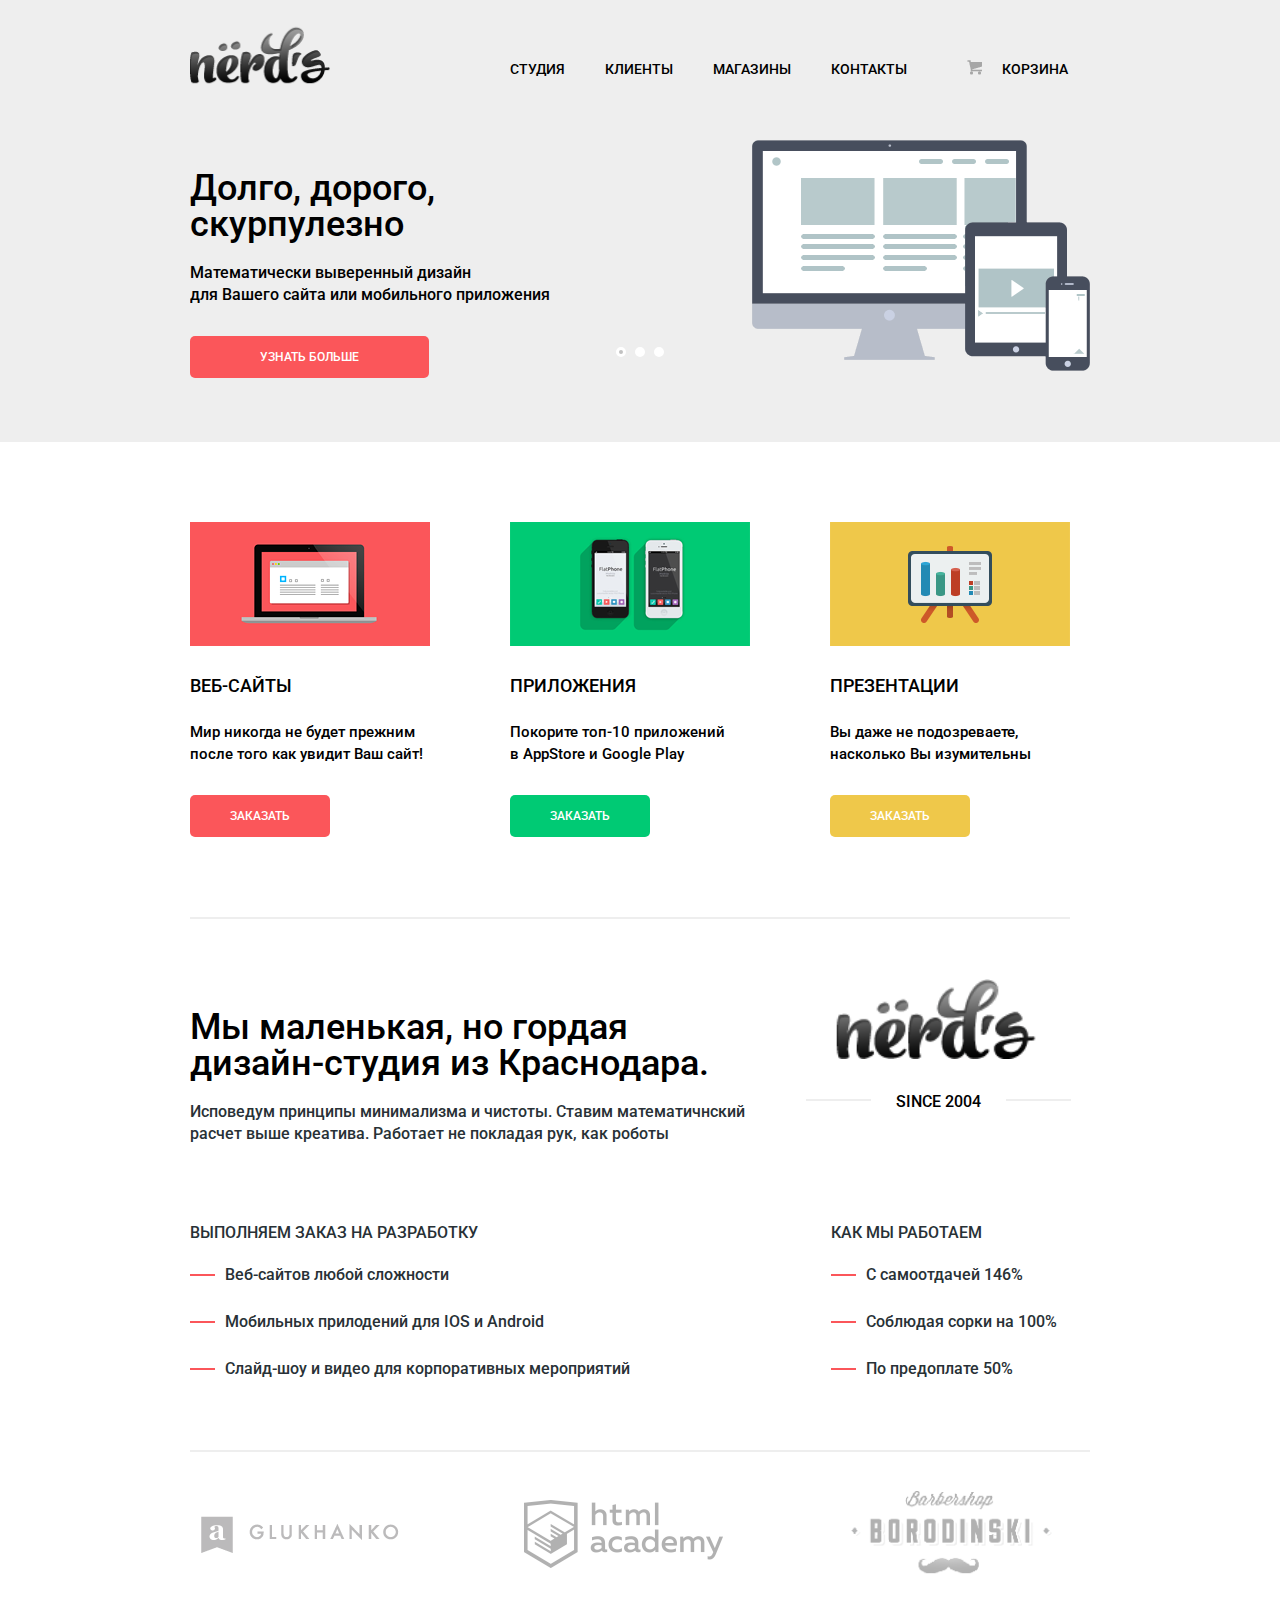
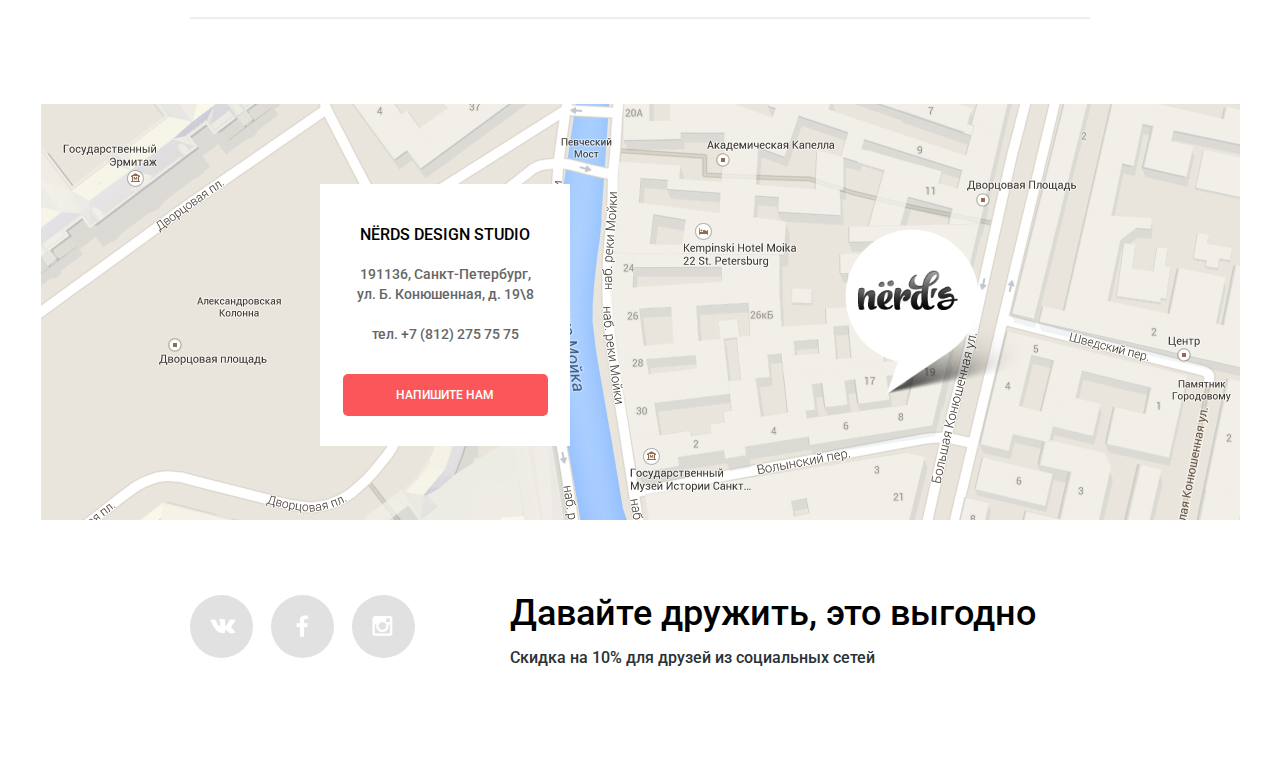
<file: index.html>
<!DOCTYPE html>
<html lang="ru">
<meta name="viewport" content="width=device-width, initial-scale=1.0">
<meta http-equiv="X-UA-Compatible" content="ie=edge">

<head>
  <meta charset="UTF-8">
  <title> Nёrds</title>
  <link rel="stylesheet" href="../css/normalize.css">
  <link href="https://fonts.googleapis.com/css?family=Roboto:400,500&amp;subset=cyrillic" rel="stylesheet">
  <link rel="stylesheet" type="text/css" href="css/style.css">
</head>


<body>



  <header class="main-header">

    <div class="container clearfix">

      <div class="main-header-top">
        <div class="logo-img">
          <img src="img/logoNerts.svg" width="140px" height="60px" alt="">
        </div>

        <nav class="main-header-top__navigation">
          <ul>
            <li>
              <a href="#" class="active"> Студия  </a>
            </li>
            <li>
              <a href="#"> Клиенты </a>
            </li>
            <li>
              <a href="#"> Магазины </a>
            </li>
            <li>
              <a href="#" class="navigation__contact"> Контакты </a>
            </li>
            <li>
              <a href="#" class="navigation__basket"> Корзина </a>
            </li>
          </ul>
        </nav>

      </div>

      <div class="main-header__slider">

        <input id="slider--slide-1" type="radio" name="slide" value="slide-1" checked="checked">
        <input id="slider--slide-2" type="radio" name="slide" value="slide-2">
        <input id="slider--slide-3" type="radio" name="slide" value="slide-3">

        <div class="slider-controls">
          <label for="slider--slide-1"></label>
          <label for="slider--slide-2"></label>
          <label for="slider--slide-3"></label>
        </div>

        <div class="slide slider--slide-1 clearfix">
          <div class="slider__info">
            <h2>Долго, дорого, <br>
            скурпулезно</h2>
            <p>Математически выверенный дизайн <br> для Вашего сайта или мобильного приложения</p>
            <a href="" class="btn main-header--btn"> Узнать больше</a>
          </div>

          <div class="slider__pic">
            <img src="img/slider-1.svg" alt="" width="338px" height="231px">
          </div>

        </div>

        <div class="slide slider--slide-2 clearfix">
          <div class="slider__info">
            <h2>Любите ли Вы математику,<br>
             как любим ее мы? </h2>
            <p> Нашим дизайнерам мы удаляем нейроны, ответственные <br> за креатив, чтобы дать им возможность все просчитать</p>
            <a href="" class="btn main-header--btn"> Узнать больше</a>
          </div>

          <div class="slider__pic">
            <img src="img/slider-2.svg" alt="" width="230px" height="249px">
          </div>

        </div>

        <div class="slide slider--slide-3 clearfix">
          <div class="slider__info">
            <h2> Только наркотики, <br>
            только хардкор </h2>
            <p> Все жизайнерские решения принимаются <br> только под воздействием качественных галлюциногенов </p>
            <a href="" class="btn main-header--btn"> Узнать больше</a>
          </div>

          <div class="slider__pic">
            <img src="img/slider-3.svg" alt="" width="340px" height="240px">
          </div>
        </div>
      </div>

  </header>



  <main class="container">
    <div class="content clearfix">
      <div class="content__index content__index-web">
        <img src="img/contect-slide1.svg" alt="" class="index__img" width="240px" height="124px">
        <h3> Веб-сайты </h3>
        <p> Мир никогда не будет прежним <br> после того как увидит Ваш сайт!</p>
        <a href="#" class="btn index--btn"> Заказать </a>
      </div>

      <div class="content__index content__index--mobile">
        <img src="img/contect-slide2.svg" alt="" class="index__img" width="240px" height="124px">
        <h3> Приложения </h3>
        <p> Покорите топ-10 приложений <br> в AppStore и Google Play</p>
        <a href="#" class="btn index--btn"> Заказать </a>
      </div>

      <div class="content__index content__index--presentation">
        <img src="img/contect-slide3.svg" alt="" class="index__img" width="240px" height="124px">
        <h3> Презентации </h3>
        <p> Вы даже не подозреваете, <br> насколько Вы изумительны </p>
        <a href="#" class="btn index--btn"> Заказать </a>
      </div>

    </div>



    <div class="line">
    </div>



    <div class="info clearfix">
      <div class="info__company">
        <h2> Мы маленькая, но гордая <br>
          дизайн-студия из Краснодара. </h2>
        <p> Исповедум принципы минимализма и чистоты. Ставим математичнский <br> расчет выше креатива. Работает не покладая рук, как роботы </p>
      </div>
      <div class="info__logo">
        <img src="img/logoNerts.svg" alt="" width="200px" height="80px">
        <span class="info-logo"> Since 2004 </span>
      </div>
    </div>

    <div class="services clearfix">
      <div class="service__column service__column--left">
        <h3> Выполняем заказ на разработку </h3>
        <ul>
          <li> <span>Веб-сайтов любой сложности</span> </li>
          <li> <span>Мобильных прилодений для IOS и Android </span> </li>
          <li> <span>Слайд-шоу и видео для корпоративных мероприятий</span></li>
        </ul>
      </div>

      <div class="service__column service__column--right">
        <h3> Как мы работаем </h3>
        <ul>
          <li> <span>С самоотдачей 146%</span> </li>
          <li> <span>Соблюдая сорки на 100% </span> </li>
          <li> <span>По предоплате 50%</span> </li>
        </ul>
      </div>
    </div>

    <div class="production clearfix">
      <div class="production__index production__index--glukhanko"> <a href="#"><img src="img/glukhanko.svg" alt="" width="198px" height="37px"></a>
      </div>

      <div class="production__index production__index--htmlacademy"> <a href="#"><img src="img/htmlacademy.svg" alt=""  width="199px" height="68px"></a>
      </div>

      <div class="production__index production__index--borodinski"> <a href="#"><img src="img/borodinski.svg" alt=""  width="209px" height="86px"></a>

      </div>

    </div>



  </main>



  <section class="map ">

    <div class="map__image" id="map-canvas"></div>
    <div class="container">

      <div class="map__contact">
        <h3> NЁRDS DESIGN STUDIO</h3>
        <p> 191136, Санкт-Петербург,<br>
        ул. Б. Конюшенная, д. 19\8 <br>
      <br>
       тел. +7 (812) 275 75 75 </p>
       <a href="" class="btn contakt-btn"> Напишите нам </a>
      </div>
      </div>

  </section>



  <footer class="main-footer container">



    <div class="social clearfix">
      <div class="social__box">
        <div class="social__box__icon social__box__icon--vk"></div>
        <div class="social__box__icon social__box__icon--fb"></div>
        <div class="social__box__icon social__box__icon--inst"></div>
      </div>

      <div class="social__box__info">
        <h2> Давайте дружить, это выгодно </h2>
        <p> Скидка на 10% для друзей из социальных сетей </p>
      </div>

    </div>



  </footer>



  <div class="modal-content">

    <button class="modal-content-close" type="button" title="Закрыть">Закрыть</button>

    <form class="login-form" action="index.html" method="post">

  <div class="half-width">
    <label for="name"> Ваше имя </label>
    <input class="icon-user" type="text" name="name" id="name" placeholder="Представьтесь, пожалуйста">
  </div>


  <div class="half-width">
    <label for="mail"> Ваш e-mail </label>
    <input class="icon-e-mail" type="text" name="mail" id="mail" placeholder="Для отправки ответа">
  </div>

    <label for="list"> Текст письма:</label>
      <textarea class="icon-text" type="text" name="list" id="list" placeholder="В свободной форме"></textarea>

      <button class="btn" type="submit">Отправить</button>

    </form>

  </div>



    <script src="js/popup.js"></script>



</body>

</html>
</file>
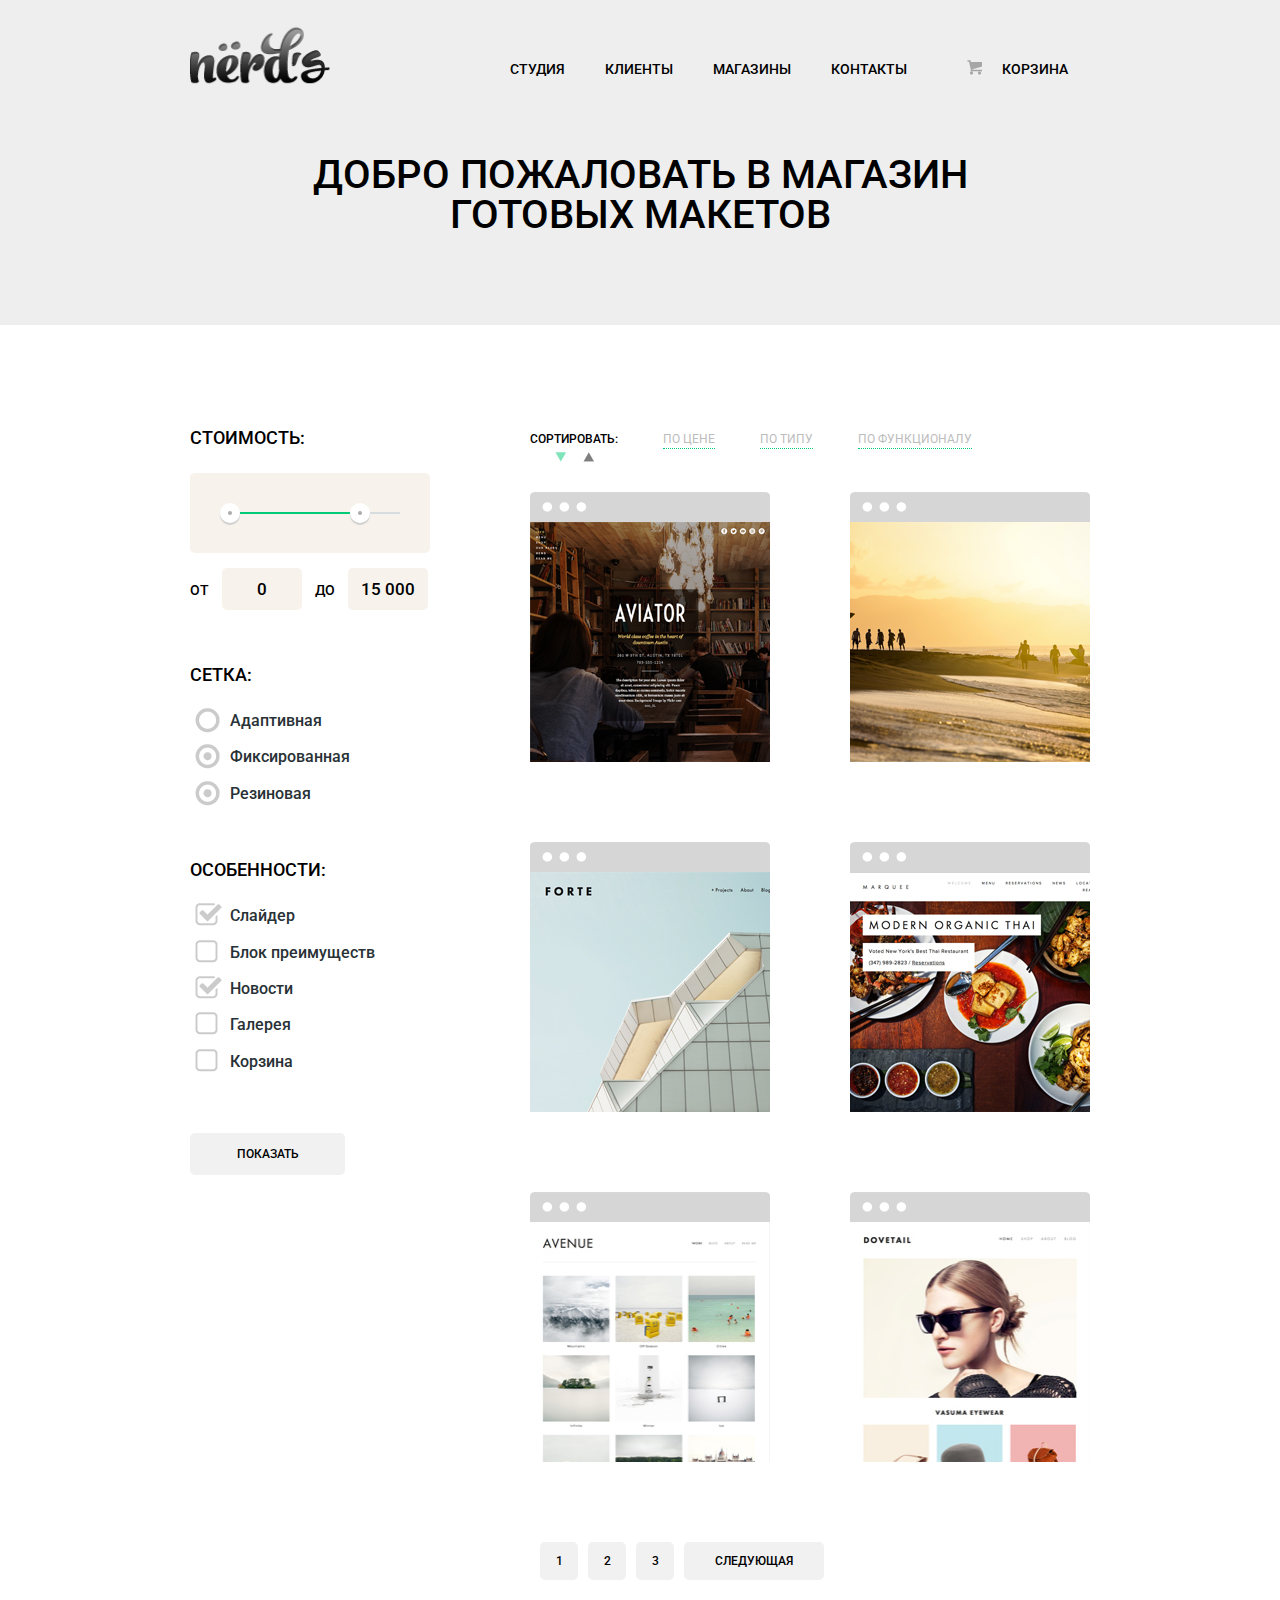
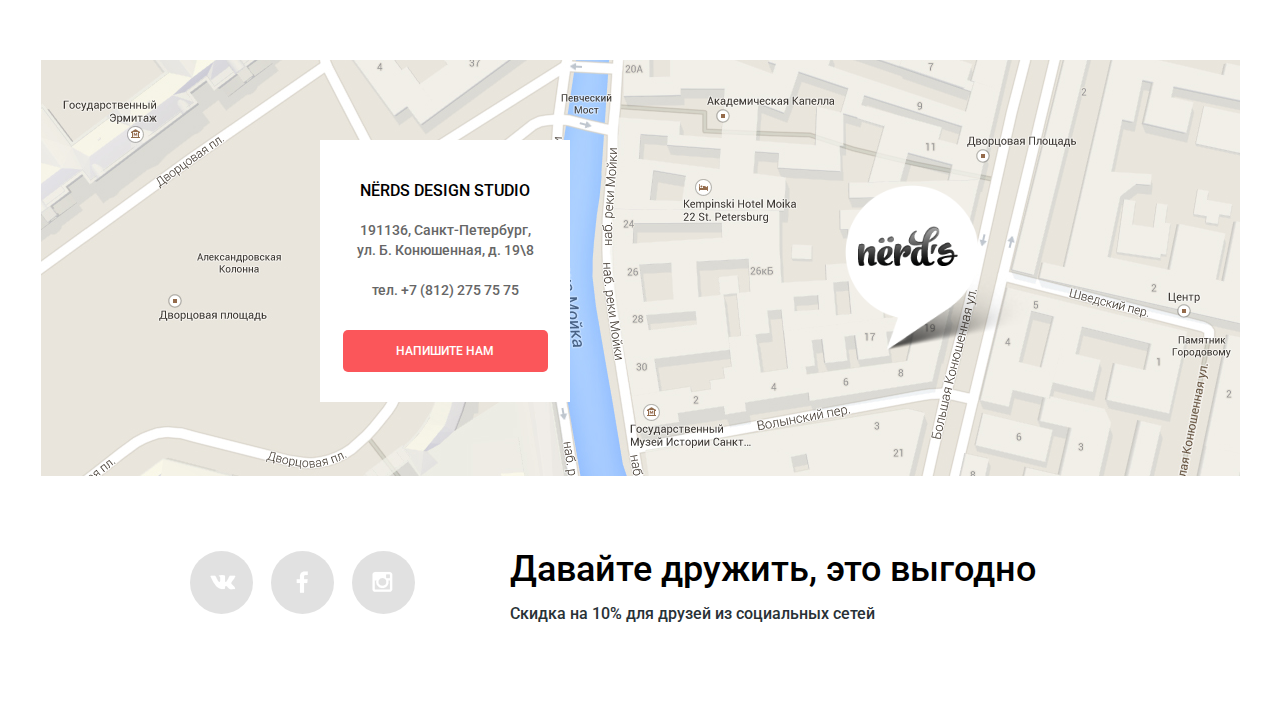
<file: catalog.html>
<!DOCTYPE html>
<html lang="ru">
<meta name="viewport" content="width=device-width, initial-scale=1.0">
<meta http-equiv="X-UA-Compatible" content="ie=edge">

<head>
  <meta charset="UTF-8">
  <title> Nёrds</title>
  <link rel="stylesheet" href="../css/normalize.css">
  <link href="https://fonts.googleapis.com/css?family=Roboto:400,500&amp;subset=cyrillic" rel="stylesheet">
  <link rel="stylesheet" type="text/css" href="css/style.css">
</head>

<body class="catalog-html">



  <header class="main-header">

    <div class="container clearfix">

      <div class="main-header-top">
        <div class="logo-img">
          <img src="img/logoNerts.svg" width="140px" height="60px" alt="">
        </div>
        <nav class="main-header-top__navigation">
          <ul>
            <li>
              <a href="#"> Студия  </a>
            </li>
            <li>
              <a href="#"> Клиенты </a>
            </li>
            <li>
              <a href="#"> Магазины </a>
            </li>
            <li>
              <a href="#" class="navigation__contact"> Контакты </a>
            </li>
            <li>
              <a href="#" class="navigation__basket"> Корзина </a>
            </li>
          </ul>
        </nav>
      </div>

      <h1> Добро пожаловать в магазин <br>
          готовых макетов </h1>



  </header>



  <main class="container">

    <div class="content-catalog clearfix">

      <form class="content__column content__column--left">

        <section class="price__range">

          <h3> Стоимость: </h3>

          <div class="range__controls">
            <div class="range__controls__scale">
              <div class="range__controls__bar"></div>
            </div>

            <div class="range__controls__toggle range__controls__toggle--min"></div>
            <div class="range__controls__toggle range__controls__toggle--max"></div>
          </div>

          <div class="price-btn">
            <span>от</span> <input class="price-btn--min" type="text" value="0">
            <span>до</span> <input class="price-btn--max" type="text" value="15 000">
          </div>

        </section>

        <section class="shop-filter__group">

          <h3>  Сетка: </h3>

          <p><input type="radio" class="radio" name="adaptation" value="adaptation" id="adaptation" checked><label for="adaptation"> Адаптивная </label></p>
          <p><input type="radio" class="radio" name="fix" value="fix" id="fix"><label for="fix"> Фиксированная </label></p>
          <p><input type="radio" class="radio" name="gum" value="gum" id="gum"><label for="gum"> Резиновая </label></p>

        </section>

        <section class="shop-filter__manufacturer">

          <h3> Особенности: </h3>

          <p><input type="checkbox" class="checkbox" name="slider" id="slider" checked><label for="slider"> Слайдер </label></p>
          <p><input type="checkbox" class="checkbox" name="block" id="block"><label for="block"> Блок преимуществ </label></p>
          <p><input type="checkbox" class="checkbox" name="news" id="news" checked><label for="news"> Новости </label></p>
          <p><input type="checkbox" class="checkbox" name="galerey" id="galerey"><label for="galerey"> Галерея </label></p>
          <p><input type="checkbox" class="checkbox" name="basket" id="basket"><label for="basket"> Корзина </label></p>

        </section>

        <a href="#" class="btn btn--form">Показать</a>

      </form>

      <div class="content__column content__column--right">

        <div class="panel-sort">
          <ul class="sort-controls">
            <li>
              <span>Сортировать:</span>
            </li>
            <li>
              <span class="sort-option">По цене</span>
            </li>
            <li>
              <a class="sort-option" href="#">По типу</a>
            </li>
            <li>
              <a class="sort-option" href="#">По функционалу</a>
            </li>
            <li>
              <div class="sorting-arrows">
                <span class="sort-down  sort-down--active">По убыванию</span>
                <a class="sort-up  sort-up--active" href="#">По возрастанию</a>
              </div>
            </li>
          </ul>
        </div>

        <div class="catalog clearfix">
          <div class="catalog__item catalog__item--aviator">
            <div class="item__header"></div>
            <div class="catalog__item__info">
              <h3>Aviator</h3>
              <p>Одностраничный макет <br> с авторским дизайном</p>
              <a href="#" class="btn btn--price">8000 р.</a>
            </div>
            <img src="img/aviator.jpg" alt="" class="item__screenshot" width="240px" height="240px">
          </div>

          <div class="catalog__item catalog__item--sunset">
            <div class="item__header"></div>
            <div class="catalog__item__info">
              <h3>Sunset</h3>
              <p>Интернет -магазин <br> с личным кабинетом</p>
              <a href="#" class="btn btn--price">10000 р.</a>
            </div>
            <img src="img/sunset.jpg" alt="" class="item__screenshot" width="240px" height="240px">
          </div>

          <div class="catalog__item catalog__item--forte">
            <div class="item__header"></div>
            <div class="catalog__item__info">
              <h3>Forte</h3>
              <p>Отличныймакет для <br> личного блога </p>
              <a href="#" class="btn btn--price">5000 p.</a>
            </div>
            <img src="img/forte.jpg" alt="" class="item__screenshot" width="240px" height="240px">
          </div>

          <div class="catalog__item catalog__item--modernThai">
            <div class="item__header"></div>
            <div class="catalog__item__info">
              <h3>Modern organic <br>
        thai</h3>
              <p>Сайт для ресторана <br> быстрого питания </p>
              <a href="#" class="btn btn--price">12000 p.</a>
            </div>
            <img src="img/modern organic thai.jpg" alt="" class="item__screenshot" width="240px" height="240px">
          </div>

          <div class="catalog__item catalog__item--Avenue">
            <div class="item__header"></div>
            <div class="catalog__item__info">
              <h3>Avenue</h3>
              <p>Макет для блога <br> о путешествиях </p>
              <a href="#" class="btn btn--price">8000 p.</a>
            </div><img src="img/avenue.jpg" alt="" class="item__screenshot" width="240px" height="240px">
          </div>

          <div class="catalog__item catalog__item--Doventail">
            <div class="item__header"></div>
            <div class="catalog__item__info">
              <h3>Doventail</h3>
              <p>Интернет-магазин <br> с галереей товаров </p>
              <a href="#" class="btn btn--price">14000 p.</a>
            </div>
            <img src="img/doventail.jpg" alt="" class="item__screenshot" width="240px" height="240px">
          </div>

        </div>

        <div class="catalog__navigation">
          <ul>
            <li>
              <a href="#" class="btn btn-number"> 1 </a>
            </li>
            <li>
              <a href="#" class="btn btn-number"> 2 </a>
            </li>
            <li>
              <a href="#" class="btn btn-number"> 3 </a>
            </li>
            <li>
              <a href="#" class="btn btn-next"> Следующая </a>
            </li>
          </ul>
        </div>

      </div>

    </div>

  </main>



  <section class="map ">

    <div class="map__image" id="map-canvas"></div>
    <div class="container">

      <div class="map__contact">
        <h3> NЁRDS DESIGN STUDIO</h3>
        <p> 191136, Санкт-Петербург,<br> ул. Б. Конюшенная, д. 19\8 <br>
          <br> тел. +7 (812) 275 75 75 </p>
        <a href="" class="btn"> Напишите нам </a>
      </div>

    </div>

  </section>



  <footer class="main-footer container">

    <div class="social clearfix">
      <div class="social__box">
        <div class="social__box__icon social__box__icon--vk"></div>
        <div class="social__box__icon social__box__icon--fb"></div>
        <div class="social__box__icon social__box__icon--inst"></div>
      </div>

      <div class="social__box__info">
        <h2> Давайте дружить, это выгодно </h2>
        <p> Скидка на 10% для друзей из социальных сетей </p>
      </div>

    </div>

  </footer>



  <div class="modal-content">

    <button class="modal-content-close" type="button" title="Закрыть">Закрыть</button>

    <form class="login-form" action="index.html" method="post">

      <div class="half-width">
        <label for="name"> Ваш имя </label>
        <input class="icon-user" type="text" name="name" id="name" placeholder="Представьтесь пожалуйста">
      </div>


      <div class="half-width">
        <label for="mail"> Ваш e-mail </label>
        <input class="icon-e-mail" type="text" name="mail" id="mail" placeholder="Для отправки ответа">
      </div>

      <label for="list"> Текст письма:</label>
      <textarea class="icon-text" type="text" name="list" id="list" placeholder="В свободной форме"></textarea>


      <button class="btn" type="submit">Отправить</button>

    </form>

  </div>



  <script src="js/popup.js"></script>



</body>

</html>
</file>
<file: css/style.css>
/*Общие стили*/

body {
  min-width: 900px;
  margin: 0;
  padding: 0;
  font-family: "Roboto", "Arial", sans-serif;
  font-size: 14px;
  line-height: 1.6;
  font-weight: 500;
}

.clearfix::after {
  content: "";
  display: table;
  clear: both;
}

.container {
  width: 900px;
  padding: 0 10px;
  margin: 0 auto;
}

.btn {
  font-size: 12px;
  line-height: 18px;
  background-color: #fb565a;
  color: #ffffff;
  padding: 12px 40px;
  display: inline-block;
  text-decoration: none;
  text-transform: uppercase;
  font-weight: 500;
  border: none;
  outline: none;
  cursor: pointer;
  vertical-align: top;
  text-align: center;
  font-family: "Roboto", "Arial", sans-serif;
  border-radius: 5px;
}

img {
  max-width: 100%;
  vertical-align: top;
}

h1 {
  font-size: 40px;
  line-height: 40px;
  margin-bottom: 15px;
  padding-bottom: 90px;
  margin: 0 auto;
  color: #000000;
  font-family: "Roboto", "Arial", sans-serif;
  text-decoration: none;
  text-transform: uppercase;
  font-weight: 500;
}

h2 {
  font-size: 36px;
  line-height: 36px;
  margin-bottom: 20px;
  color: #000000;
  font-family: "Roboto", "Arial", sans-serif;
  text-decoration: none;
  text-transform: none;
  font-weight: 500;
}

h3 {
  font-size: 18px;
  line-height: 30px;
  margin-bottom: 20px;
  padding: 0;
  color: #000000;
  font-family: "Roboto", "Arial", sans-serif;
  text-decoration: none;
  text-transform: uppercase;
  font-weight: 500;
}


/*Шапка*/

.main-header {
  color: #000000;
  background-color: #eeeeee;
}

.main-header-top {
  width: 880px;
  min-height: 60px;
  padding-top: 25px;
  margin-bottom: 55px;
}

.logo-img {
  float: left;
  width: 140px;
  min-height: 60px;
}

.main-header-top__navigation {
  float: right;
  width: 600px;
}

.main-header-top__navigation ul {
  margin: 0;
  padding-top: 25px;
  list-style: none;
  font-size: 0;
}

.main-header-top__navigation li {
  display: inline-block;
  vertical-align: top;
  font-size: 14px;
  line-height: 2.1;
}

.main-header-top__navigation a {
  text-decoration: none;
  display: block;
  padding: 5px 0;
  color: #000000;
  text-transform: uppercase;
  margin-right: 40px;
  font-weight: 500;
}

.main-header-top__navigation .navigation__contact {
  margin-right: 60px;
}

.main-header-top__navigation .navigation__basket {
  padding-left: 35px;
  margin-right: 0;
  position: relative;
}

.main-header-top__navigation .navigation__basket::after {
  position: absolute;
  content: "";
  top: 10px;
  left: 0;
  background: url("../img/sprite/spritesheet.png");
  width: 15px;
  height: 15px;
  background-position: -20px -20px;
}

.main-header-top__navigation .navigation__basket:hover::after {
  background: url("../img/sprite/spritesheet.png");
  background-position: -20px -75px;
}

.main-header-top__navigation .navigation__basket:active::after {
  opacity: 0.7;
  background: url("../img/sprite/spritesheet.png");
  background-position: -20px -20px;
}

.main-header-top__navigation a:hover {
  color: #fb565a;
}

.main-header-top__navigation a:active {
  opacity: 0.3;
  color: #000000;
  position: relative;
}


/*Слайдер*/

.slider__info {
  float: left;
  width: 481px;
}

.slide {
  display: none;
  overflow: hidden;
}

.main-header__slider {
  position: relative;
}

.main-header__slider input {
  display: none;
}

.slider-controls {
  position: absolute;
  left: 50%;
  bottom: 85px;
  width: 200px;
  margin-left: -100px;
  line-height: 10px;
  text-align: center;
}

.slider-controls label {
  display: inline-block;
  width: 4px;
  height: 4px;
  margin: 0 3px;
  vertical-align: middle;
  background-color: #ffffff;
  border: 3px solid #ffffff;
  border-radius: 100%;
  cursor: pointer;
}

#slider--slide-1:checked~.slider-controls label[for="slider--slide-1"], #slider--slide-2:checked~.slider-controls label[for="slider--slide-2"], #slider--slide-3:checked~.slider-controls label[for="slider--slide-3"] {
  background-color: #c1c1c1;
}

#slider--slide-1:checked~.slider--slide-1, #slider--slide-2:checked~.slider--slide-2, #slider--slide-3:checked~.slider--slide-3 {
  display: block;
}

.main-header__slider p {
  font-size: 16px;
  line-height: 22px;
  margin-bottom: 30px;
}

.main-header__slider .slider__pic {
  float: right;
}

.slider--slide-1 .slider__pic {
  padding-bottom: 71px;
}

.slider--slide-2 .slider__pic {
  padding-bottom: 53px;
}

.slider--slide-3 .slider__pic {
  padding-bottom: 62px;
}

.main-header--btn {
  padding: 12px 70px;
}

.main-header--btn:hover {
  background: #d6494d;
}

.main-header--btn:active {
  background: #b63538;
}


/*Заголовок catalog.html*/

.catalog-html h1 {
  text-align: center;
  padding-bottom: 90px;
  margin-top: 70px;
}


/*Основной контейнер*/

.content {
  width: 880px;
}

.content__index {
  width: 240px;
  margin-right: 80px;
  float: left;
  padding-top: 80px;
  margin-bottom: 80px;
}

.content__index--presentation {
  margin-right: 0;
}

.content__index h3 {
  margin-top: 25px;
  margin-bottom: 20px;
}

.content__index p {
  margin-bottom: 30px;
  font-size: 15px;
  line-height: 22px;
  font-weight: 500;
}

.content__index-web .index--btn:hover {
  background: #d6494d;
}

.content__index-web .index--btn:active {
  background: #b63538;
}

.content__index--mobile .index--btn {
  background: #00ca74;
}

.content__index--mobile .index--btn:hover {
  background: #01a25e;
}

.content__index--mobile .index--btn:active {
  background: #009053;
}

.content__index--presentation .index--btn {
  background: #efc84a;
}

.content__index--presentation .index--btn:hover {
  background: #d6ae2c;
}

.content__index--presentation .index--btn:active {
  background: #c09b24;
}

.line {
  width: 880px;
  height: 2px;
  background: #eeeeee;
  margin-bottom: 60px;
}


/*Основной контейнер. Информация о компании*/

.info {
  width: 880px;
  margin-bottom: 45px;
}

.info__company {
  width: 621px;
  float: left;
  margin-right: 10px;
}

.info__logo {
  width: 240px;
  float: left;
}

.info__logo h2 {
  padding-top: 20px;
}

.info__company p {
  font-size: 16px;
  line-height: 22px;
  color: #283136;
}

.info__logo img {
  margin-bottom: 30px;
  padding-left: 15px;
}

.info__logo span {
  display: block;
  font-size: 16px;
  text-transform: uppercase;
  color: #000000;
  padding: 0 75px 0 75px;
  position: relative;
  text-decoration: none;
}

.info__logo span::after, .info__logo span::before {
  content: "";
  position: absolute;
  width: 65px;
  height: 2px;
  background: #eeeeee;
}

.info__logo span::after {
  top: 10px;
  left: -15px;
}

.info__logo span::before {
  top: 10px;
  right: -10px;
}

.service__column h3 {
  font-size: 16px;
  line-height: 22px;
  color: #283136;
  font-weight: 500;
}

.service__column ul {
  margin: 0;
  list-style: none;
  font-size: 0;
}

.service__column li {
  font-size: 16px;
  line-height: 22px;
  margin-left: -40px;
}

.service__column span {
  text-decoration: none;
  padding-left: 35px;
  margin-bottom: 25px;
  color: #283136;
  position: relative;
  display: block;
}

.service__column--left {
  float: left;
  width: 621px;
  margin-right: 20px;
}

.service__column--right {
  float: left;
  width: 240px;
}

.service__column span::after {
  position: absolute;
  content: "";
  width: 25px;
  height: 2px;
  background: #fb565a;
  top: 10px;
  left: 0;
}

.production {
  border-top: 2px solid #eeeeee;
  border-bottom: 2px solid #eeeeee;
  margin-top: 45px;
  margin-bottom: 85px;
}

.production__index {
  width: 220px;
  min-height: 165px;
  margin-right: 100px;
  display: inline-block;
  vertical-align: top;
  opacity: 0.3;
  position: relative;
}

.production__index:hover, .production__index:active {
  opacity: 1;
}

.production__index--borodinski {
  margin-right: 0;
  width: 230px;
}

.production__index img {
  margin: auto;
  position: absolute;
  top: 0;
  left: 0;
  bottom: 0;
  right: 0;
}


/*Основной контейнер. Страница catalog-html*/

.content-catalog {
  padding-top: 80px;
}


/*Основной контейнер. Страница catalog-html. Правая колонка*/


/*Шапка фильтров*/

.content__column--right {
  width: 560px;
  float: right;
}

.panel-sort {
  width: 560px;
  margin-bottom: 10px;
  padding-top: 15px;
}

.sort-controls {
  margin: 0;
  list-style: none;
  font-size: 0;
  padding: 10px 0;
}

.sort-controls span, .sort-controls a {
  text-decoration: none;
  display: block;
}

.sort-controls li {
  display: inline-block;
  font-size: 12px;
  line-height: 18px;
  margin-right: 45px;
  text-transform: uppercase;
}

.sort-controls li:last-child {
  margin-right: 0;
  margin-left: 25px;
}

.sort-option {
  color: #bcbcbc;
  font-weight: 400;
  line-height: 18px;
  text-decoration: none;
  border-bottom: 1px dotted #00ca74;
}

.sort-option:hover {
  color: #000000;
  border-bottom: 1px solid #00ca74;
}

.sort-option:active {
  border: none;
  color: #000000;
}

.sort-option--active:hover {
  color: #000000;
  border-bottom: none;
}

.sort-option--active:active {
  color: #000000;
  border-bottom: none;
}

.sorting-arrows .sort-down, .sorting-arrows .sort-up {
  padding: 10px;
  margin: 0 5px 0 0;
  border: 0;
  font: 0/0 a;
  text-shadow: none;
  color: transparent;
  opacity: 0.5;
  display: inline-block;
}

.sort-down:hover, .sort-up:hover {
  opacity: 1;
}

.sort-down {
  background: url("../img/sprite/spritesheet.png") no-repeat -20px -386px;
}

.sort-up {
  background: url("../img/sprite/spritesheet.png") no-repeat -20px -609px;
  margin: 0;
}

.sort-up:active {
  opacity: 0.5;
  background: url("../img/sprite/spritesheet.png") no-repeat 10px -69px;
}

.sort-down:active {
  opacity: 0.5;
  background: url("../img/sprite/spritesheet.png") no-repeat 10px -50px;
}

.sort-down--active {
  background: url("../img/sprite/spritesheet.png") no-repeat -20px -436px;
  opacity: 1;
}

.sort-down--active:hover {
  background: url("../img/sprite/spritesheet.png") no-repeat -20px -436px;
  opacity: 1;
}

.sort-down--active:active {
  background: url("../img/sprite/spritesheet.png") no-repeat -20px -436px;
  opacity: 1;
}


/*Основной контейнер. Страница catalog-html. Каталог*/

.catalog-html .catalog {
  width: 560px;
}

.catalog__item {
  width: 240px;
  min-height: 270px;
  margin-bottom: 80px;
  margin-right: 80px;
  float: left;
  position: relative;
}

.catalog-item img {
  margin: auto;
  max-width: 100%;
}

.catalog__item:nth-child(2n) {
  margin-right: 0;
}

.item__header {
  width: 240px;
  min-height: 30px;
  background: url("../img/browser.png");
  opacity: 0.3;
}

.catalog__item:hover .item__header {
  opacity: 1;
}

.catalog__item__info {
  margin: 20px;
  background: #ffffff;
  position: absolute;
  z-index: 10;
  width: 200px;
  height: 200px;
}

.catalog__item__info h3, .catalog__item__info p {
  display: block;
  width: 200px;
  margin: 0 auto;
  color: #000000;
  text-decoration: none;
  text-align: center;
}

.catalog__item__info h3 {
  padding-top: 30px;
  line-height: 20px;
}

.catalog__item__info p {
  margin-bottom: 20px;
  margin-top: 15px;
}

.catalog__item__info {
  display: none;
}

.catalog__item:hover .catalog__item__info {
  display: block;
}

.catalog__item__info .btn--price {
  margin: 0 20px 20px 30px;
  padding: 10px 0;
  width: 140px;
  font-size: 18px;
  text-transform: uppercase;
  font-family: "Roboto";
}

.catalog__item--modernThai p {
  margin-bottom: 10px;
  margin-top: 5px;
}

.catalog__item__info .btn--price:hover {
  background: #d6494d;
}

.catalog__item__info .btn--price:active {
  background: #b63538;
}


/*Основной контейнер. Страница catalog-html. Фильтры*/


/*Фильтр стоимость*/

.content__column--left {
  width: 240px;
  float: left;
  position: relative;
}

.range__controls {
  min-height: 80px;
  background: #f7f3ec;
  overflow: hidden;
  position: relative;
  margin-bottom: 15px;
  padding: 0 30px;
  border-radius: 5px;
}

.range__controls__scale {
  margin-top: 39px;
  height: 2px;
  background: #d7dcde;
}

.range__controls__bar {
  height: 2px;
  background: #00ca74;
  width: 80%;
}

.range__controls__toggle {
  width: 4px;
  height: 4px;
  border: 8px solid white;
  background: #ababab;
  position: absolute;
  top: 30px;
  left: 30px;
  cursor: pointer;
  border-radius: 50%;
  -moz-box-shadow: 0 2px 1px 0 #cfcfcf;
  -webkit-box-shadow: 0 2px 1px 0 #cfcfcf;
  box-shadow: 0 2px 1px 0 #cfcfcf;
}

.range__controls__toggle--max {
  left: 160px;
}

.price__range .price-btn {
  margin-bottom: 50px;
}

.price-btn span {
  text-transform: uppercase;
  margin-right: 10px;
}

.price-btn input {
  width: 80px;
  max-height: 80px;
  background: #f7f3ec;
  border: none;
  text-align: center;
  padding: 12px 0;
  font-family: "Roboto" "Arial";
  font-size: 17px;
  line-height: 18px;
  border-radius: 5px;
}

.price-btn .price-btn--min {
  margin-right: 10px;
}


/*Фильтр-сетка*/

.shop-filter__group {
  margin-bottom: 50px;
}

.shop-filter__group .radio:checked+label:after {
  content: "";
  position: absolute;
  top: -3px;
  left: 5px;
  background: url("../img/sprite/spritesheet.png") no-repeat;
  width: 25px;
  height: 25px;
  background-position: -20px -256px;
  opacity: 0.7;
}

.shop-filter__group .radio:not(checked)+label:after {
  content: "";
  position: absolute;
  top: -3px;
  left: 5px;
  background: url("../img/sprite/spritesheet.png") no-repeat;
  width: 25px;
  height: 25px;
  background-position: -20px -321px;
  opacity: 0.7;
}

.shop-filter__manufacturer .checkbox:checked+label:hover:after {
  opacity: 1;
}

.shop-filter__manufacturer .checkbox:not(checked)+label:hover:after {
  opacity: 1;
}

.shop-filter__group .radio:checked+label:hover:after {
  opacity: 1;
}

.shop-filter__group .radio:not(checked)+label:hover:after {
  opacity: 1;
}


/*Фильтр-особенности*/

.shop-filter__manufacturer {
  margin-bottom: 60px;
}

.shop-filter__manufacturer .checkbox:not(checked)+label, .shop-filter__group .radio:not(checked)+label {
  position: relative;
  padding: 0 0 20px 40px;
}

.shop-filter__manufacturer .checkbox:not(checked), .shop-filter__group .radio:not(checked) {
  position: absolute;
  opacity: 0;
}

.shop-filter__manufacturer label, .shop-filter__group label {
  font-size: 16px;
  line-height: 20px;
  font-family: "Roboto", "Arial";
  color: #283136;
}

.shop-filter__manufacturer .checkbox+label, .shop-filter__group .radio+label {
  cursor: pointer;
}

.shop-filter__manufacturer .checkbox:checked+label:after {
  content: "";
  position: absolute;
  top: -3px;
  left: 5px;
  background: url("../img/sprite/spritesheet.png") no-repeat;
  width: 27px;
  height: 23px;
  background-position: -20px -193px;
  opacity: 0.7;
}

.shop-filter__manufacturer .checkbox:not(checked)+label:after {
  content: "";
  position: absolute;
  top: -3px;
  left: 5px;
  background: url("../img/sprite/spritesheet.png") no-repeat;
  width: 23px;
  height: 23px;
  background-position: -20px -130px;
  opacity: 0.7;
}

.btn--form {
  display: inline-block;
  vertical-align: top;
  width: 155px;
  margin-right: 10px;
  text-transform: uppercase;
  text-align: center;
  outline: none;
  cursor: pointer;
  text-decoration: none;
  border-radius: 5px;
  color: #000000;
  padding: 12px 0;
  background: #f1f1f1;
  font-weight: 500;
}

.btn--form:hover {
  background: #e5e5e5;
}

.btn--form:active {
  background: #d5d5d5;
  border-top: 3px solid #b5b5b5;
  padding: 9px 0 12px 0;
}


/*Нижняя навигация*/

.catalog__navigation {
  margin-left: -30px;
  width: 400px;
  margin-bottom: 80px;
}

.catalog__navigation ul {
  margin: 0;
  list-style: none;
  font-size: 0;
}

.catalog__navigation li {
  display: inline-block;
  vertical-align: top;
  font-size: 14px;
  line-height: 2.1;
}

.catalog__navigation .btn {
  text-decoration: none;
  display: block;
  padding: 10px 0;
  color: #000000;
  margin-right: 10px;
  font-weight: 500;
  background: #f1f1f1;
}

.catalog__navigation .btn:hover {
  background: #e5e5e5;
}

.catalog__navigation .btn:active {
  background: #d5d5d5;
}

.catalog__navigation .btn-number {
  width: 38px;
}

.catalog__navigation .btn-next {
  width: 140px;
}


/*Карта*/

.map {
  position: relative;
  width: 100%;
  height: 416px;
}

.map .map__image {
  position: absolute;
  width: 100%;
  height: 100%;
  background: url("../img/map.jpg") no-repeat center;
  z-index: 10;
}

.map__contact {
  display: block;
  position: absolute;
  top: 80px;
  left: 320px;
  width: 210px;
  min-height: 158px;
  padding: 20px 20px;
  line-height: 20px;
  background-color: #ffffff;
  z-index: 20;
  text-align: center;
}

.map__contact h3 {
  font-size: 16px;
  line-height: 30px;
  margin-bottom: 12px;
}

.map__contact p {
  margin-bottom: 30px;
  color: #666666;
}

.map__contact .btn {
  margin-bottom: 10px;
  padding: 12px 0;
  width: 205px;
}

.map__contact .btn:hover {
  background: #d6494d;
}

.main-footer__map__contact .btn:active {
  background: #b63538;
}

.map__image::after {
  position: absolute;
  content: "";
  width: 200px;
  height: 200px;
  top: 30%;
  left: 66%;
  background: url("../img/Layer-for-simbol.svg") no-repeat;
  z-index: 10;
}

.map__image::before {
  position: absolute;
  content: "";
  width: 100px;
  height: 50px;
  top: 40%;
  left: 67%;
  background: url("../img/logoNerts.svg") no-repeat;
  z-index: 20;
}


/*Подвал*/

.main-footer {
  color: #000000;
  background: #ffffff;
}

.social {
  padding: 75px 0;
}

.social__box {
  width: 240px;
  min-height: 65px;
  float: left;
  margin-right: 80px;
}

.social__box__icon {
  display: inline-block;
  font-size: 0;
  text-decoration: 0;
  vertical-align: top;
  width: 63px;
  height: 63px;
  margin-right: 15px;
  border-radius: 50%;
  background: #e1e1e1 url("../img/sprite/spritesheet.png") no-repeat center;
}

.social__box__icon:last-child {
  margin-right: 0;
}

.social__box__info {
  float: left;
  width: 560px;
}

.social__box__info h2 {
  margin: 0 0 10px 0;
}

.social__box__info p {
  color: #283136;
  font-size: 16px;
  line-height: 22px;
}

.social__box__icon:hover {
  background: #d6494d url("../img/sprite/spritesheet.png") no-repeat center;
}

.social__box__icon:active {
  background: #b63538 url("../img/sprite/spritesheet.png") no-repeat center;
}

.social__box__icon--vk:hover {
  background-position: 0 -685px;
}

.social__box__icon--fb:hover {
  background-position: 5px -466px;
}

.social__box__icon--inst:hover {
  background-position: 0 -528px;
}

.social__box__icon--vk:active {
  background-position: 0 -685px;
}

.social__box__icon--fb:active {
  background-position: 5px -466px;
}

.social__box__icon--inst:active {
  background-position: 0 -528px;
}

.social__box__icon--vk {
  background-position: 0 -685px;
}

.social__box__icon--fb {
  background-position: 5px -466px;
}

.social__box__icon--inst {
  background-position: 0 -528px;
}


/* Всплывающая форма регистрации пользователя*/

.modal-content {
  display: block;
  position: fixed;
  z-index: 30;
  top: 120px;
  left: 50%;
  width: 475px;
  min-height: 320px;
  margin-left: -350px;
  padding: 50px 80px;
  color: #000000;
  background: #ffffff;
  box-shadow: 0 30px 50px rgba(0, 0, 0, 0.7);
  display: none;
  animation:  bounce 0.6s;
}


/*Форма трясется при ошибке отправки, если поле формы не заполнено*/

.modal-error {
  animation: shake 0.6s;
}

@keyframes shake {
  0%, 100% {
    transform: translateY(0);
  }
  10%, 30%, 50%, 70%, 90% {
    transform: translateY(-10px);
  }
  20%, 40%, 60%, 80% {
    transform: translateY(10px);
  }
}

.login-form input {
  font-family: "Roboto", "Arial", sans-serif;
  text-transform: uppercase;
  margin: 0;
  outline: none;
  color: #000000;
  width: 194px;
  border: 2px solid #d7dcde;
  border-radius: 5px;
  margin-bottom: 10px;
  padding: 8px 15px;
  line-height: 18px;
  font-size: 12px;
}

.login-form .icon-text {
  width: 435px;
  min-height: 90px;
  padding: 10px 15px;
  margin-bottom: 40px;
  line-height: 18px;
  font-size: 12px;
  color: #000000;
  outline: none;
  border: 2px solid #d7dcde;
  border-radius: 5px;
  resize: none;
  font-family: "Roboto", "Arial", sans-serif;
  text-transform: uppercase;
}

.login-form .half-width {
  display: inline-block;
  width: 220px;
  margin-bottom: 20px;
  vertical-align: top;
}

.login-form label {
  display: block;
  margin-bottom: 10px;
  font-size: 16px;
}

.half-width:first-child {
  margin-right: 21px;
}

.login-form input:hover, .login-form textarea:hover {
  border-color: #a2a9ac;
}

.login-form input:focus, .login-form textarea:active {
  border-color: #56bffb;
}

.login-form .btn {
  width: 100%;
  margin-top: 15px;
}

.login-form .btn:hover, .modal-content-close:hover {
  background: #d6494d;
}

.login-form .btn:active, .modal-content-close:active {
  background: #b63538;
}

.modal-content-close {
  width: 40px;
  height: 40px;
  font-size: 0;
  border: none;
  border-radius: 50%;
  background: #fb565a;
  outline: 0;
  cursor: pointer;
  position: absolute;
  top: 10px;
  right: 10px;
}

.modal-content-close::after, .modal-content-close::before {
  position: absolute;
  content: "";
  width: 30px;
  height: 5px;
  background-color: #ffffff;
  border-radius: 3px;
  top: 17px;
  left: 5px;
}

.modal-content-close::after {
  transform: rotate(-45deg);
}

.modal-content-close::before {
  transform: rotate(45deg);
}


/*Класс для js, включает отображение формы+анимация выпадения из верхнего края страницы*/

.modal-content-show {
  display: block;
}

@keyframes bounce {
  0% {
    transform: translateY(-2000px);
  }
  70% {
    transform: translateY(30px);
  }
  90% {
    transform: translateY(-10px);
  }
  100% {
    transform: translateY(0);
  }
}
</file>
